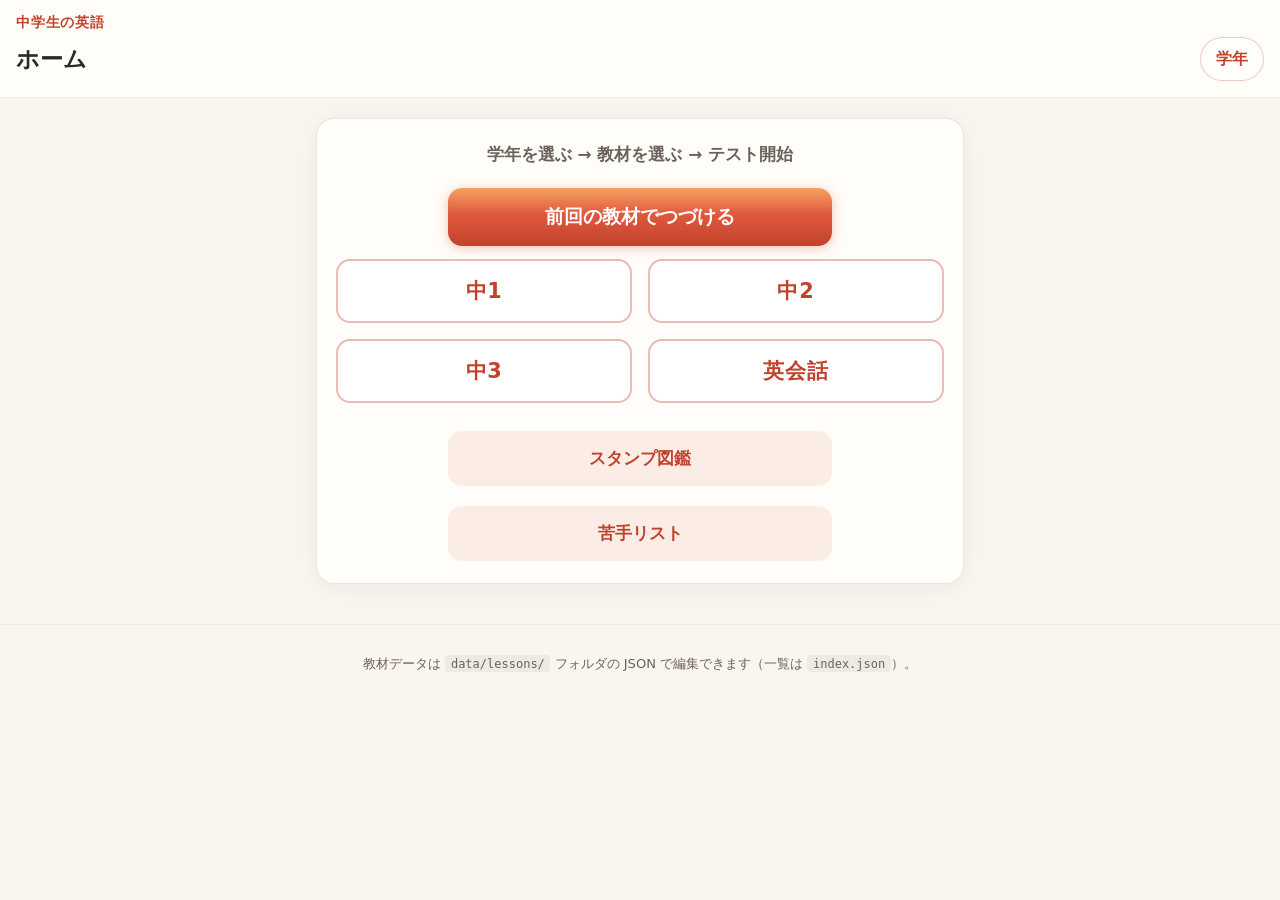
<file: index.html>
<!DOCTYPE html>
<html lang="ja">
  <head>
    <meta charset="utf-8" />
    <meta
      name="viewport"
      content="width=device-width, initial-scale=1, viewport-fit=cover"
    />
    <meta name="theme-color" content="#c2412c" />
    <meta name="apple-mobile-web-app-capable" content="yes" />
    <meta name="apple-mobile-web-app-title" content="中学生の英語" />
    <meta name="apple-mobile-web-app-status-bar-style" content="default" />
    <meta name="format-detection" content="telephone=no" />
    <title>中学生の英語 — 単語テスト</title>
    <link rel="manifest" href="manifest.json" />
    <link rel="stylesheet" href="css/wordtest.css?v=126" />
    <link rel="apple-touch-icon" href="icons/icon-180.png" />
  </head>
  <body>
    <header class="wt-header">
      <p class="wt-header__label">中学生の英語</p>
      <div class="wt-header__row">
        <h1 class="wt-header__title" id="wt-title">読み込み中です…</h1>
        <button class="wt-header__home" id="wt-home" type="button">
          学年
        </button>
      </div>
    </header>

    <main class="wt-main">
      <div id="wt-root" class="wt-root">
        <p class="wt-loading" id="wt-loading">読み込み中です…</p>
      </div>
    </main>

    <footer class="wt-footer">
      <p>教材データは <code>data/lessons/</code> フォルダの JSON で編集できます（一覧は <code>index.json</code>）。</p>
    </footer>

    <script src="js/wordtest.js?v=126" defer></script>
  </body>
</html>
</file>
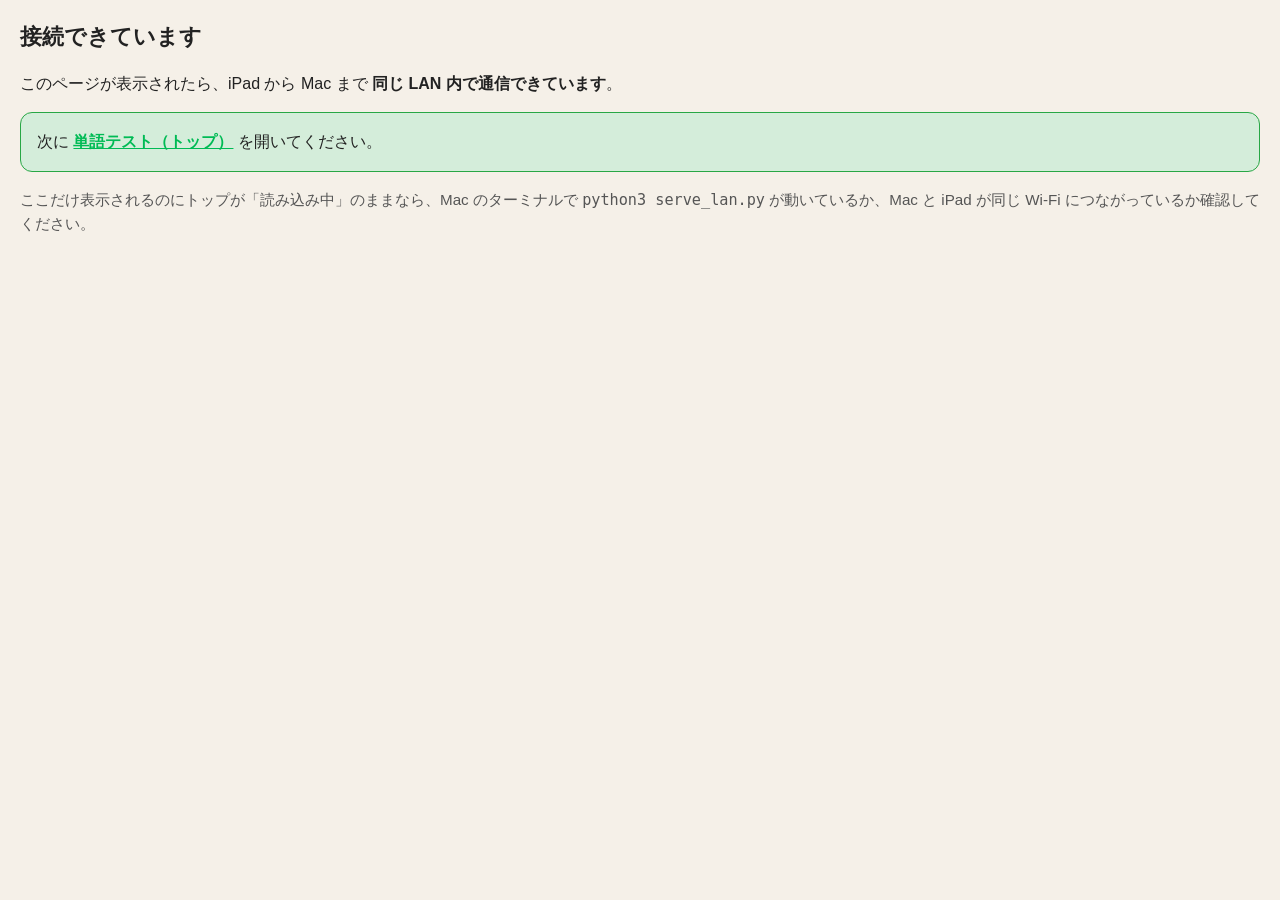
<file: ipad-check.html>
<!DOCTYPE html>
<html lang="ja">
  <head>
    <meta charset="utf-8" />
    <meta name="viewport" content="width=device-width, initial-scale=1" />
    <title>LAN 接続チェック</title>
    <style>
      body {
        font-family: -apple-system, BlinkMacSystemFont, "Hiragino Sans", sans-serif;
        margin: 1.25rem;
        line-height: 1.6;
        color: #222;
        background: #f5f0e8;
      }
      h1 {
        font-size: 1.35rem;
        margin: 0 0 0.75rem;
      }
      .ok {
        background: #d4edda;
        border: 1px solid #28a745;
        padding: 1rem;
        border-radius: 12px;
        margin: 1rem 0;
      }
      a {
        color: #0b5;
        font-weight: 700;
      }
    </style>
  </head>
  <body>
    <h1>接続できています</h1>
    <p>
      このページが表示されたら、iPad から Mac まで <strong>同じ LAN 内で通信できています</strong>。
    </p>
    <div class="ok">
      次に
      <a href="index.html">単語テスト（トップ）</a>
      を開いてください。
    </div>
    <p style="font-size: 0.95rem; color: #555">
      ここだけ表示されるのにトップが「読み込み中」のままなら、Mac のターミナルで
      <code>python3 serve_lan.py</code> が動いているか、Mac と iPad が同じ Wi‑Fi
      につながっているか確認してください。
    </p>
  </body>
</html>
</file>
<file: css/wordtest.css>
/* 単語テスト PWA — 最小・専用スタイル */

:root {
  --bg: #faf5ef;
  --card: #fffdf9;
  --ink: #2d2926;
  --muted: #6b635a;
  --accent: #e0593e;
  --accent-dark: #c2412c;
  --radius: 18px;
  --font: "Hiragino Sans", "Hiragino Kaku Gothic ProN", "Noto Sans JP",
    ui-sans-serif, system-ui, sans-serif;
  --font-en: ui-sans-serif, system-ui, -apple-system, sans-serif;
  --safe-t: max(0.75rem, env(safe-area-inset-top));
  --safe-b: max(1rem, env(safe-area-inset-bottom));
  --safe-x: max(1rem, env(safe-area-inset-left), env(safe-area-inset-right));
}

*,
*::before,
*::after {
  box-sizing: border-box;
}

html {
  -webkit-text-size-adjust: 100%;
}

body {
  margin: 0;
  min-height: 100dvh;
  font-family: var(--font);
  font-size: 1.0625rem;
  line-height: 1.55;
  color: var(--ink);
  background: var(--bg);
}

.wt-header {
  padding: var(--safe-t) var(--safe-x) 1rem;
  border-bottom: 1px solid rgba(45, 41, 38, 0.08);
  background: rgba(255, 253, 249, 0.92);
  backdrop-filter: blur(10px);
}

.wt-header__label {
  margin: 0 0 0.25rem;
  font-size: 0.85rem;
  font-weight: 700;
  color: var(--accent-dark);
  letter-spacing: 0.06em;
}

.wt-header__title {
  margin: 0;
  font-size: clamp(1.15rem, 2vw + 1rem, 1.45rem);
  font-weight: 800;
  line-height: 1.35;
}

.wt-header__row {
  display: flex;
  align-items: center;
  gap: 0.75rem;
}

.wt-header__row .wt-header__title {
  flex: 1;
  min-width: 0;
}

.wt-header__home {
  flex: 0 0 auto;
  appearance: none;
  border: 1px solid rgba(194, 65, 44, 0.28);
  background: rgba(255, 255, 255, 0.85);
  color: var(--accent-dark);
  border-radius: 999px;
  padding: 0.42rem 0.7rem;
  font-weight: 800;
  font-size: 0.92rem;
  line-height: 1;
}

.wt-header__home:active {
  transform: scale(0.98);
}

.wt-main {
  padding: 1rem var(--safe-x) calc(1.5rem + var(--safe-b));
  max-width: 560px;
  margin: 0 auto;
}

.wt-root {
  min-height: 8rem;
}

.wt-loading {
  margin: 2rem 0;
  text-align: center;
  font-weight: 700;
  color: var(--muted);
}

.wt-card {
  background: var(--card);
  border-radius: var(--radius);
  padding: 1.35rem 1.2rem;
  border: 1px solid rgba(45, 41, 38, 0.1);
  box-shadow: 0 4px 24px rgba(45, 41, 38, 0.06);
}

.wt-welcome__illu {
  margin: 0 auto 1rem;
  max-width: 100%;
  border-radius: 16px;
  overflow: hidden;
  border: 1px solid rgba(224, 89, 62, 0.15);
  box-shadow: 0 6px 20px rgba(45, 41, 38, 0.07);
}

.wt-welcome__illu-img {
  display: block;
  width: 100%;
  height: auto;
  vertical-align: top;
  object-fit: contain;
  object-position: center center;
}

.wt-lead {
  margin: 0 0 1.25rem;
  font-size: 1.05rem;
  font-weight: 700;
  line-height: 1.6;
  color: var(--muted);
  text-align: center;
  white-space: pre-line;
}

.wt-btn {
  display: block;
  width: 100%;
  max-width: 20rem;
  margin: 0 auto;
  padding: 1rem 1.25rem;
  font-family: inherit;
  font-size: 1.2rem;
  font-weight: 800;
  border: none;
  border-radius: 14px;
  cursor: pointer;
  -webkit-tap-highlight-color: transparent;
}

.wt-btn--primary {
  color: #fff;
  background: linear-gradient(180deg, #f4a261 0%, var(--accent) 45%, var(--accent-dark) 100%);
  box-shadow: 0 2px 12px rgba(224, 89, 62, 0.35);
}

.wt-btn--primary:active {
  transform: scale(0.98);
}

.wt-btn--primary:disabled {
  opacity: 0.55;
  cursor: not-allowed;
  transform: none;
}

.wt-track-grid {
  display: grid;
  grid-template-columns: 1fr 1fr;
  gap: 0.75rem;
  margin: 0.85rem 0 1rem;
}

@media (max-width: 380px) {
  .wt-track-grid {
    grid-template-columns: 1fr;
  }
}

.wt-btn--track {
  font-size: 1.2rem;
  font-weight: 800;
  padding: 1rem 0.85rem;
  min-height: 3.1rem;
  border-radius: 14px;
  border: 2px solid rgba(194, 65, 44, 0.35);
  background: rgba(255, 255, 255, 0.95);
  color: var(--accent-dark);
  letter-spacing: 0.04em;
}

.wt-btn--track:active {
  transform: scale(0.98);
}

.wt-lesson-picker__back {
  margin-bottom: 0.75rem;
  align-self: flex-start;
}

.wt-btn--ghost {
  margin-top: 0.75rem;
  color: var(--accent-dark);
  background: rgba(224, 89, 62, 0.1);
  font-size: 1.05rem;
}

.wt-timer {
  display: flex;
  flex-wrap: wrap;
  align-items: baseline;
  justify-content: center;
  gap: 0.35rem;
  margin: 0 0 1.1rem;
  padding: 0.75rem 1rem;
  border-radius: 14px;
  background: rgba(255, 255, 255, 0.9);
  border: 2px dashed rgba(224, 89, 62, 0.35);
}

.wt-timer--off {
  border-style: solid;
  border-color: rgba(107, 99, 90, 0.2);
  opacity: 0.95;
}

.wt-timer--waiting .wt-timer__num {
  font-size: clamp(1.6rem, 6vw, 2.2rem);
  letter-spacing: 0.05em;
  color: var(--muted);
}

.wt-actions {
  display: flex;
  flex-direction: column;
  gap: 0.65rem;
  margin-top: 1rem;
}

.wt-skip-note {
  margin: 0.35rem 0 0;
  text-align: center;
  font-size: 0.88rem;
  font-weight: 700;
  color: var(--muted);
  line-height: 1.45;
}

.wt-timer__label {
  font-weight: 800;
  color: var(--muted);
  font-size: 0.95rem;
}

.wt-timer__num {
  font-family: var(--font-en);
  font-size: clamp(2.4rem, 10vw, 3.2rem);
  font-weight: 800;
  line-height: 1;
  color: var(--accent-dark);
}

.wt-timer__unit {
  font-weight: 800;
  color: var(--accent-dark);
}

.wt-hint {
  text-align: center;
  font-size: 0.95rem;
  font-weight: 700;
  color: var(--muted);
  margin: 0 0 1rem;
}

.wt-word {
  position: relative;
  padding: 1rem 1.05rem;
  padding-top: 1.85rem;
  margin-bottom: 0.65rem;
  border-radius: 14px;
  background: #fff;
  border: 1px solid rgba(45, 41, 38, 0.1);
}

.wt-word__ord {
  position: absolute;
  top: 0.45rem;
  left: 0.55rem;
  min-width: 1.5rem;
  height: 1.5rem;
  display: inline-flex;
  align-items: center;
  justify-content: center;
  font-size: 0.75rem;
  font-weight: 800;
  color: #fff;
  background: var(--accent-dark);
  border-radius: 8px;
  line-height: 1;
}

.wt-word__ja {
  margin: 0 0 0.35rem;
  font-size: 1.2rem;
  font-weight: 800;
  text-align: center;
}

.wt-word__en {
  margin: 0 0 0.75rem;
  font-family: var(--font-en);
  font-size: 1.1rem;
  font-weight: 700;
  text-align: center;
  color: var(--muted);
}

.wt-word__speak {
  width: 100%;
  padding: 0.65rem;
  font-family: inherit;
  font-size: 1rem;
  font-weight: 800;
  border: none;
  border-radius: 12px;
  color: #fff;
  background: linear-gradient(180deg, #f4a261 0%, var(--accent) 50%, var(--accent-dark) 100%);
  cursor: pointer;
}

.wt-row {
  margin-top: 1rem;
}

.wt-done {
  text-align: center;
}

.wt-done__title {
  margin: 0 0 0.5rem;
  font-size: 1.45rem;
  font-weight: 800;
  color: var(--accent-dark);
}

.wt-done__text {
  margin: 0 0 1.2rem;
  font-weight: 700;
  color: var(--muted);
}

.wt-done__unlock {
  margin: 0 0 1rem;
  padding: 0.85rem 1rem;
  font-size: 1.02rem;
  font-weight: 800;
  line-height: 1.55;
  text-align: center;
  color: var(--accent-dark);
  background: rgba(224, 89, 62, 0.1);
  border-radius: 12px;
}

.wt-done__streak {
  margin: 0 0 1rem;
  font-size: 0.95rem;
  font-weight: 700;
  text-align: center;
  color: var(--muted);
}

.wt-score-card {
  margin: 0 0 1.25rem;
  padding: 1rem 1.1rem 1.05rem;
  border-radius: 16px;
  text-align: center;
  background: linear-gradient(
    165deg,
    rgba(255, 255, 255, 0.95) 0%,
    rgba(255, 248, 240, 0.98) 100%
  );
  border: 2px solid rgba(224, 89, 62, 0.28);
  box-shadow: 0 8px 24px rgba(45, 41, 38, 0.08);
}

.wt-score-card__label {
  margin: 0 0 0.35rem;
  font-size: 0.82rem;
  font-weight: 800;
  letter-spacing: 0.08em;
  color: var(--muted);
}

.wt-score-card__value {
  margin: 0 0 0.5rem;
  font-size: clamp(2rem, 8vw, 2.75rem);
  font-weight: 900;
  line-height: 1.1;
  font-variant-numeric: tabular-nums;
  color: var(--accent-dark);
  text-shadow: 0 1px 0 rgba(255, 255, 255, 0.8);
}

.wt-score-card__combo {
  margin: 0 0 0.35rem;
  font-size: 0.95rem;
  font-weight: 700;
  color: var(--accent);
}

.wt-score-card__session {
  margin: 0 0 0.35rem;
  font-size: 0.92rem;
  font-weight: 700;
  color: var(--muted);
}

.wt-score-card__time {
  margin: 0 0 0.35rem;
  font-size: 0.92rem;
  font-weight: 700;
  color: var(--muted);
  font-variant-numeric: tabular-nums;
}

.wt-score-card__best {
  margin: 0;
  font-size: 0.95rem;
  font-weight: 800;
  color: #15803d;
}

.wt-score-card--new {
  border-color: rgba(21, 128, 61, 0.42);
  background: linear-gradient(
    165deg,
    rgba(236, 253, 245, 0.98) 0%,
    rgba(255, 255, 255, 0.98) 100%
  );
}

.wt-quiz__score-hud {
  margin: 0 0 0.65rem;
  text-align: center;
  font-size: 0.9rem;
  font-weight: 800;
  font-variant-numeric: tabular-nums;
  color: var(--accent-dark);
}

.wt-welcome__best {
  margin: 0.85rem 0 0;
  text-align: center;
  font-size: 0.92rem;
  font-weight: 800;
  color: var(--accent-dark);
}

.wt-player__current {
  margin: 0.85rem 0 0.35rem;
  text-align: center;
  font-size: 0.95rem;
  font-weight: 800;
  color: var(--muted);
}

.wt-player__btn {
  margin: 0.5rem auto 0;
  max-width: 18rem;
  font-size: 0.95rem;
}

.wt-player__lock-note {
  margin: 0.5rem 0 0;
  text-align: center;
  font-size: 0.88rem;
  font-weight: 700;
  color: var(--muted);
}

.wt-player__list {
  display: flex;
  flex-direction: column;
  gap: 0.55rem;
  margin: 0.85rem 0 1rem;
}

.wt-player__item--current {
  border-color: rgba(21, 128, 61, 0.35);
  background: rgba(236, 253, 245, 0.9);
  color: #15803d;
  font-weight: 800;
}

.wt-welcome__jump-audio {
  margin-top: 0.75rem;
  font-size: 1rem;
}

.wt-welcome__grammar {
  margin-top: 0.5rem;
  font-size: 1rem;
}

.wt-sprint__grammar {
  font-size: 0.95rem;
}

.wt-welcome__audio-note {
  margin: 0.85rem 0 0;
  font-size: 0.92rem;
  font-weight: 700;
  text-align: center;
  color: var(--accent-dark);
}

.wt-done__jump-audio {
  margin-top: 0.5rem;
  font-size: 1rem;
}

.wt-btn--done-hint {
  font-weight: 700;
  color: var(--muted);
  cursor: default;
}

.wt-text-quiz {
  margin: 0 0 1rem;
  text-align: center;
}

.wt-text-quiz__replay {
  margin: 0.65rem auto 0;
  max-width: 18rem;
  font-size: 1rem;
}

.wt-audio-quiz {
  margin: 0 0 1rem;
  text-align: center;
}

.wt-audio-quiz__lead {
  margin: 0 0 0.75rem;
  font-size: 1rem;
  font-weight: 700;
  line-height: 1.55;
  color: var(--muted);
}

.wt-audio-quiz__replay {
  margin: 0 auto;
  max-width: 18rem;
  font-size: 1rem;
}

.wt-audio-quiz__choices-hint {
  margin: 0 0 0.5rem;
  font-size: 0.88rem;
  font-weight: 700;
  text-align: center;
  color: var(--accent-dark);
}

.wt-audio-quiz__nosynth {
  margin: 0 0 0.5rem;
  font-size: 0.88rem;
  font-weight: 700;
  text-align: center;
  color: var(--muted);
}

.wt-audio-quiz__fallback-en {
  margin: 0 0 0.25rem;
  text-align: center;
}

.wt-audio-quiz__correct-reveal {
  margin: 0.75rem 0 1rem;
  padding: 0.85rem 1rem;
  text-align: center;
  border-radius: 12px;
  background: rgba(34, 197, 94, 0.12);
  border: 1px solid rgba(34, 197, 94, 0.35);
}

.wt-audio-quiz__correct-label {
  margin: 0 0 0.35rem;
  font-size: 0.82rem;
  font-weight: 700;
  color: var(--muted);
  letter-spacing: 0.06em;
}

.wt-audio-quiz__correct-en {
  margin: 0;
  font-size: 1.2rem;
  font-weight: 800;
  line-height: 1.4;
  color: var(--accent-dark);
}

.wt-choice--audio-meaning {
  min-height: 3rem;
  padding-top: 0.95rem;
  padding-bottom: 0.95rem;
}

.wt-footer {
  padding: 1rem var(--safe-x) var(--safe-b);
  text-align: center;
  font-size: 0.82rem;
  color: var(--muted);
  border-top: 1px solid rgba(45, 41, 38, 0.06);
}

.wt-footer code {
  font-size: 0.75rem;
  padding: 0.1rem 0.35rem;
  background: rgba(0, 0, 0, 0.05);
  border-radius: 4px;
}

.wt-err {
  color: #b91c1c;
  font-weight: 700;
  line-height: 1.55;
  margin: 0;
}

.wt-quiz__title {
  margin: 0 0 1rem;
  font-size: 1.05rem;
  font-weight: 800;
  text-align: center;
  color: var(--accent-dark);
  letter-spacing: 0.04em;
}

.wt-quiz__prompt {
  margin: 0 0 1rem;
  font-size: 1.15rem;
  font-weight: 800;
  text-align: center;
  line-height: 1.45;
}

.wt-quiz__prompt--en {
  font-family: var(--font-en);
  font-size: 1.2rem;
  font-weight: 700;
  color: var(--muted);
}

.wt-quiz__big-en {
  margin: 0 0 0.65rem;
  font-family: var(--font-en);
  font-size: 2.1rem;
  font-weight: 900;
  line-height: 1.15;
  letter-spacing: 0.02em;
  text-align: center;
  color: var(--accent-dark);
}

.wt-quiz__big-en--audio {
  margin: 0.55rem 0 0.35rem;
  color: var(--muted);
  font-size: 1.9rem;
}

.wt-quiz__big-ja {
  margin: 0 0 0.65rem;
  font-family: var(--font);
  font-size: 1.45rem;
  font-weight: 800;
  line-height: 1.45;
  text-align: center;
  color: var(--ink);
}

.wt-choice--en-pick {
  font-family: var(--font-en);
  font-size: 1.05rem;
  font-weight: 700;
  line-height: 1.35;
  text-align: center;
}

.wt-choice--ja-meaning {
  font-family: var(--font);
  font-size: 1.02rem;
  font-weight: 700;
  line-height: 1.4;
  text-align: center;
}

.wt-rank {
  margin: 0.9rem 0 0;
  padding: 0.85rem 1rem;
  border-radius: 14px;
  border: 1px solid rgba(45, 41, 38, 0.08);
  background: rgba(255, 255, 255, 0.65);
}

.wt-rank__title {
  margin: 0 0 0.6rem;
  font-size: 0.9rem;
  font-weight: 900;
  color: var(--accent-dark);
  letter-spacing: 0.04em;
  text-align: center;
}

.wt-rank__list {
  display: flex;
  flex-direction: column;
  gap: 0.35rem;
}

.wt-rank__row {
  display: grid;
  grid-template-columns: 2.1rem 1fr auto;
  align-items: center;
  gap: 0.55rem;
  padding: 0.45rem 0.55rem;
  border-radius: 10px;
  background: rgba(0, 0, 0, 0.035);
}

.wt-rank__row--me {
  background: rgba(34, 197, 94, 0.12);
  border: 1px solid rgba(34, 197, 94, 0.28);
}

.wt-rank__no {
  font-weight: 900;
  text-align: center;
  color: var(--muted);
}

.wt-rank__name {
  font-weight: 800;
}

.wt-rank__score {
  font-weight: 900;
  color: var(--accent-dark);
}

.wt-rank__sep {
  text-align: center;
  color: var(--muted);
  font-weight: 900;
  letter-spacing: 0.2em;
}

.wt-quiz__progress {
  margin: 0 0 0.75rem;
  text-align: center;
  font-size: 0.9rem;
  font-weight: 700;
  color: var(--muted);
}

.wt-choices {
  display: flex;
  flex-direction: column;
  gap: 0.55rem;
}

.wt-choice {
  width: 100%;
  padding: 0.85rem 1rem;
  font-family: var(--font-en);
  font-size: 1.05rem;
  font-weight: 700;
  text-align: center;
  border: 2px solid rgba(45, 41, 38, 0.12);
  border-radius: 12px;
  background: #fff;
  cursor: pointer;
  -webkit-tap-highlight-color: transparent;
}

.wt-choice:active {
  transform: scale(0.99);
}

.wt-choice--correct {
  border-color: #0f766e;
  background: #ecfdf8;
  color: #0f766e;
}

.wt-choice--wrong {
  border-color: #b91c1c;
  background: #fef2f2;
  color: #b91c1c;
}

.wt-quiz__note--soft {
  color: var(--muted);
  font-weight: 600;
}

.wt-quiz__note {
  margin: 0.75rem 0 0;
  text-align: center;
  font-size: 0.92rem;
  font-weight: 700;
  color: var(--muted);
}

.wt-quiz__grammar-jump {
  margin-top: 0.85rem;
  font-size: 0.95rem;
}

.wt-quiz__listen-streak {
  margin: 0 0 0.65rem;
  text-align: center;
  font-size: 0.9rem;
  font-weight: 800;
  color: var(--accent-dark);
  line-height: 1.45;
}

.wt-quiz__listen-streak--done {
  font-weight: 700;
  color: var(--muted);
}

.wt-listening-clear {
  text-align: center;
}

.wt-grammar__lead {
  margin: 0 0 0.85rem;
  font-size: 1.02rem;
  font-weight: 700;
  line-height: 1.55;
  color: var(--muted);
  text-align: center;
}

.wt-grammar__prompt {
  margin: 0 0 0.5rem;
  font-size: 0.95rem;
  font-weight: 800;
  color: var(--accent-dark);
  text-align: center;
}

.wt-grammar__meaning {
  margin: 0 0 0.85rem;
  padding: 0.75rem 0.85rem;
  border-radius: 12px;
  background: rgba(255, 255, 255, 0.95);
  border: 1px solid rgba(45, 41, 38, 0.1);
}

.wt-grammar__meaning-label {
  margin: 0 0 0.35rem;
  font-size: 0.78rem;
  font-weight: 800;
  letter-spacing: 0.04em;
  color: var(--muted);
  text-align: center;
}

.wt-grammar__meaning-body {
  margin: 0;
  font-size: 1.08rem;
  font-weight: 800;
  line-height: 1.55;
  text-align: center;
  color: var(--ink);
}

.wt-grammar__meaning--hero {
  margin: 0 0 1.05rem;
  padding: 1.05rem 1rem 1.15rem;
  border-radius: 16px;
  background: linear-gradient(
    165deg,
    rgba(255, 253, 249, 1) 0%,
    rgba(255, 244, 232, 0.55) 100%
  );
  border: 1px solid rgba(224, 89, 62, 0.24);
  box-shadow: 0 8px 26px rgba(45, 41, 38, 0.07);
}

.wt-grammar__meaning-label--subtle {
  margin: 0 0 0.5rem;
  font-size: 0.7rem;
  font-weight: 700;
  letter-spacing: 0.08em;
  color: rgba(107, 99, 90, 0.72);
}

.wt-grammar__meaning-body--hero {
  margin: 0;
  font-size: clamp(1.32rem, 5.2vw, 1.72rem);
  font-weight: 800;
  line-height: 1.52;
  letter-spacing: 0.015em;
  text-align: center;
  color: var(--ink);
}

.wt-grammar__progress {
  margin: 0 0 1rem;
  text-align: center;
  font-size: 0.88rem;
  font-weight: 700;
  color: var(--muted);
}

.wt-grammar--test {
  padding-top: 1.15rem;
}

.wt-grammar__test-head {
  margin: 0 0 0.85rem;
  padding-bottom: 0.85rem;
  text-align: center;
  border-bottom: 2px solid rgba(45, 41, 38, 0.1);
}

.wt-grammar__test-label {
  margin: 0;
  font-size: 0.72rem;
  font-weight: 800;
  letter-spacing: 0.14em;
  color: var(--muted);
}

.wt-grammar__test-no {
  margin: 0.4rem 0 0;
  font-size: 1.2rem;
  font-weight: 800;
  color: var(--ink);
  letter-spacing: 0.04em;
}

.wt-grammar__test-stem {
  margin: 0 0 1rem;
  font-size: 0.98rem;
  font-weight: 700;
  line-height: 1.55;
  text-align: center;
  color: var(--ink);
  line-break: strict;
  word-break: keep-all;
  white-space: pre-line;
}

.wt-grammar__meaning--test .wt-grammar__meaning-body--hero {
  font-size: clamp(1.18rem, 4.6vw, 1.52rem);
}

.wt-grammar__prompt--test {
  margin: 0 0 0.75rem;
  font-size: 0.82rem;
  font-weight: 700;
  color: var(--muted);
  line-height: 1.45;
}

.wt-grammar__listen--test {
  background: rgba(45, 41, 38, 0.04);
  border-color: rgba(45, 41, 38, 0.12);
}

.wt-grammar__listen--test .wt-grammar__listen-lead {
  font-size: 0.82rem;
  font-weight: 700;
}

.wt-scramble__label--test {
  font-size: 0.78rem;
  font-weight: 800;
  letter-spacing: 0.06em;
  color: var(--ink);
}

.wt-grammar-test-done {
  text-align: center;
}

.wt-grammar__coach {
  margin: 0 0 0.9rem;
  padding: 0.65rem 0.75rem;
  font-size: 0.86rem;
  font-weight: 700;
  line-height: 1.55;
  text-align: center;
  color: var(--muted);
  border-radius: 12px;
  background: rgba(224, 89, 62, 0.07);
  border: 1px solid rgba(224, 89, 62, 0.16);
}

.wt-grammar-meaning-pause__label {
  margin: 0 0 0.5rem;
  font-size: 0.72rem;
  font-weight: 800;
  letter-spacing: 0.12em;
  color: var(--muted);
  text-align: center;
}

.wt-grammar-meaning-pause__lead {
  margin: 0 0 1rem;
  font-size: 0.95rem;
  font-weight: 700;
  line-height: 1.55;
  text-align: center;
  color: var(--ink);
}

.wt-grammar-meaning-pause__en {
  margin: 0 0 0.85rem;
  padding: 0.75rem 0.85rem;
  font-family: var(--font-en);
  font-size: 1.05rem;
  font-weight: 700;
  line-height: 1.5;
  text-align: center;
  color: var(--ink);
  border-radius: 14px;
  background: rgba(255, 255, 255, 0.95);
  border: 1px solid rgba(45, 41, 38, 0.1);
}

.wt-grammar-meaning-pause__ja-label {
  margin: 0 0 0.35rem;
  font-size: 0.7rem;
  font-weight: 800;
  letter-spacing: 0.08em;
  color: rgba(107, 99, 90, 0.75);
  text-align: center;
}

.wt-grammar-meaning-pause__ja {
  margin: 0 0 0.85rem;
  font-size: clamp(1.15rem, 4.2vw, 1.42rem);
  font-weight: 800;
  line-height: 1.5;
  text-align: center;
  color: var(--ink);
}

.wt-grammar-meaning-pause__prog {
  margin: 0 0 0.25rem;
  text-align: center;
  font-size: 0.82rem;
  font-weight: 700;
  color: var(--muted);
}

.wt-cloze__label {
  margin: 0 0 0.5rem;
  font-size: 0.82rem;
  font-weight: 800;
  color: var(--muted);
  text-align: center;
  line-height: 1.45;
}

.wt-cloze__sentence {
  display: flex;
  flex-wrap: wrap;
  align-items: baseline;
  gap: 0.35rem 0.5rem;
  margin: 0 0 1rem;
  padding: 0.75rem 0.65rem;
  border-radius: 14px;
  border: 1px solid rgba(45, 41, 38, 0.1);
  background: rgba(255, 255, 255, 0.9);
}

.wt-cloze__text {
  font-family: var(--font-en);
  font-size: 1.02rem;
  font-weight: 700;
  line-height: 1.5;
  color: var(--ink);
  white-space: pre-wrap;
}

.wt-cloze__slot {
  display: inline-flex;
  flex-wrap: wrap;
  gap: 0.35rem;
  align-items: center;
  padding: 0.25rem 0;
}

.wt-cloze__opt {
  padding: 0.4rem 0.65rem;
  font-family: var(--font-en);
  font-size: 0.95rem;
  font-weight: 700;
  border-radius: 10px;
  border: 2px solid rgba(224, 89, 62, 0.28);
  background: #fffef8;
  color: var(--ink);
  cursor: pointer;
  -webkit-tap-highlight-color: transparent;
}

.wt-cloze__opt--on {
  border-color: #0f766e;
  background: #ecfdf8;
  box-shadow: 0 0 0 1px rgba(15, 118, 110, 0.2);
}

.wt-cloze__placeholder {
  display: inline-block;
  margin: 0 0.15rem;
  padding: 0.15rem 0.45rem;
  font-family: var(--font-en);
  font-size: 0.95rem;
  font-weight: 800;
  color: var(--muted);
  border-radius: 8px;
  background: rgba(45, 41, 38, 0.06);
  vertical-align: baseline;
}

.wt-cloze__reveal-wrap {
  margin: 0 0 0.85rem;
  text-align: center;
}

.wt-cloze__reveal {
  width: 100%;
  max-width: 20rem;
  margin: 0 auto;
}

.wt-follow__lead {
  margin: 0 0 0.85rem;
  font-size: 1rem;
  font-weight: 700;
  line-height: 1.55;
  color: var(--muted);
  text-align: center;
}

.wt-follow__words {
  display: flex;
  flex-wrap: wrap;
  gap: 0.4rem;
  justify-content: center;
  align-items: center;
  margin: 0 0 1rem;
  padding: 0.75rem 0.5rem;
  border-radius: 14px;
  border: 1px solid rgba(45, 41, 38, 0.1);
  background: rgba(255, 255, 255, 0.92);
}

.wt-follow__w {
  padding: 0.45rem 0.55rem;
  font-family: var(--font-en);
  font-size: 0.95rem;
  font-weight: 700;
  line-height: 1.35;
  border-radius: 10px;
  border: 2px solid rgba(45, 41, 38, 0.12);
  background: #fff;
  color: var(--ink);
  cursor: pointer;
  -webkit-tap-highlight-color: transparent;
}

.wt-follow__w--on {
  border-color: #e0593e;
  background: rgba(224, 89, 62, 0.12);
  box-shadow: 0 0 0 2px rgba(224, 89, 62, 0.2);
}

.wt-follow__w--done {
  border-color: #0f766e;
  background: #ecfdf8;
  opacity: 0.92;
}

.wt-follow__w--shake {
  animation: wt-follow-shake 0.28s ease;
}

@keyframes wt-follow-shake {
  0%,
  100% {
    transform: translateX(0);
  }
  33% {
    transform: translateX(-4px);
  }
  66% {
    transform: translateX(4px);
  }
}

.wt-follow__actions {
  flex-direction: column;
  align-items: stretch;
}

.wt-scramble__label {
  margin: 0 0 0.4rem;
  font-size: 0.82rem;
  font-weight: 800;
  color: var(--muted);
}

.wt-scramble__hint {
  margin: 0 0 0.5rem;
  font-size: 0.82rem;
  font-weight: 700;
  color: var(--muted);
  line-height: 1.45;
}

.wt-scramble__built {
  display: flex;
  flex-wrap: wrap;
  align-items: stretch;
  gap: 0.45rem;
  min-height: 3.2rem;
  padding: 0.65rem;
  margin: 0 0 0.4rem;
  border-radius: 14px;
  border: 2px dashed rgba(224, 89, 62, 0.35);
  background: rgba(255, 255, 255, 0.85);
}

.wt-built-slot {
  display: inline-flex;
  align-items: stretch;
  gap: 0.12rem;
  vertical-align: middle;
  max-width: 100%;
}

.wt-built-slot .wt-chip--built {
  flex: 1 1 auto;
  min-width: 0;
  text-align: center;
}

.wt-chip--built-pick {
  border-color: var(--accent-dark);
  box-shadow: 0 0 0 3px rgba(224, 89, 62, 0.45);
  background: #fff7f2;
}

.wt-chip__return {
  flex: 0 0 auto;
  align-self: stretch;
  min-width: 2.15rem;
  padding: 0.35rem 0.2rem;
  font-family: inherit;
  font-size: 1rem;
  font-weight: 800;
  line-height: 1;
  color: var(--muted);
  border-radius: 9px;
  border: 2px solid rgba(45, 41, 38, 0.14);
  background: rgba(255, 255, 255, 0.95);
  cursor: pointer;
  -webkit-tap-highlight-color: transparent;
}

.wt-chip__return:active {
  transform: scale(0.96);
}

.wt-scramble__clear-built {
  display: block;
  width: 100%;
  max-width: 22rem;
  margin: 0 auto 0.55rem;
  padding: 0.48rem 0.7rem;
  font-size: 0.9rem;
  font-weight: 700;
}

.wt-scramble__pool {
  display: flex;
  flex-wrap: wrap;
  gap: 0.45rem;
  margin: 0 0 0.5rem;
  padding: 0.35rem;
  border-radius: 12px;
  transition: box-shadow 0.15s ease, background 0.15s ease;
}

.wt-scramble__pool--insert-hint {
  background: rgba(224, 89, 62, 0.06);
  box-shadow: inset 0 0 0 2px rgba(224, 89, 62, 0.28);
}

.wt-chip {
  padding: 0.55rem 0.75rem;
  font-family: var(--font-en);
  font-size: 1rem;
  font-weight: 700;
  border-radius: 10px;
  border: 2px solid rgba(45, 41, 38, 0.12);
  background: #fff;
  cursor: pointer;
  -webkit-tap-highlight-color: transparent;
}

.wt-chip--pool {
  background: #fffef8;
  border-color: rgba(224, 89, 62, 0.25);
}

.wt-chip--built {
  border-color: #0f766e;
  background: #ecfdf8;
}

.wt-grammar__feedback {
  margin: 0.5rem 0 0;
  min-height: 1.2em;
  text-align: center;
  font-size: 0.92rem;
  font-weight: 700;
}

.wt-grammar__feedback--wrong {
  color: #b91c1c;
}

.wt-grammar__listen {
  margin: 0 0 1rem;
  padding: 0.85rem 0.75rem;
  border-radius: 14px;
  background: rgba(224, 89, 62, 0.08);
  border: 1px solid rgba(224, 89, 62, 0.2);
}

.wt-grammar__listen-lead {
  margin: 0 0 0.65rem;
  font-size: 0.95rem;
  font-weight: 700;
  line-height: 1.55;
  text-align: center;
  color: var(--muted);
}

.wt-grammar__play {
  margin: 0.35rem auto 0;
  max-width: 18rem;
  font-size: 1rem;
}

.wt-grammar__nosynth {
  margin: 0 0 0.35rem;
  font-size: 0.88rem;
  font-weight: 700;
  text-align: center;
  color: var(--muted);
  line-height: 1.45;
}

.wt-grammar__fallback-en {
  margin: 0.25rem 0 0;
  font-family: var(--font-en);
  font-size: 1.05rem;
  font-weight: 700;
  text-align: center;
  color: var(--ink);
  line-height: 1.45;
}

/* スタンプ図鑑・苦手リスト */
.wt-actions--collection {
  flex-direction: row;
  flex-wrap: wrap;
  justify-content: center;
  gap: 0.5rem;
  margin-top: 0.85rem;
}

.wt-actions--collection .wt-btn {
  flex: 1 1 auto;
  min-width: 8.5rem;
}

.wt-stamp__row,
.wt-weak__row {
  display: flex;
  align-items: flex-start;
  gap: 0.65rem;
  padding: 0.55rem 0;
  border-bottom: 1px solid rgba(45, 41, 38, 0.07);
}

.wt-stamp__mark {
  flex: 0 0 auto;
  width: 2rem;
  text-align: center;
  font-size: 1.35rem;
  line-height: 1.2;
}

.wt-stamp__mid {
  flex: 1 1 auto;
  min-width: 0;
}

.wt-stamp__en {
  margin: 0;
  font-family: var(--font-en);
  font-size: 1.08rem;
  font-weight: 800;
  line-height: 1.35;
  word-break: break-word;
}

.wt-stamp__ja {
  margin: 0.2rem 0 0;
  font-size: 0.92rem;
  font-weight: 700;
  color: var(--muted);
  line-height: 1.45;
}

.wt-stamp__counts {
  flex: 0 0 auto;
  margin: 0;
  align-self: center;
  font-size: 0.78rem;
  font-weight: 700;
  color: var(--muted);
  white-space: nowrap;
}

.wt-weak__badge {
  flex: 0 0 auto;
  min-width: 2rem;
  padding: 0.2rem 0.45rem;
  border-radius: 999px;
  text-align: center;
  font-size: 0.85rem;
  font-weight: 800;
  background: rgba(224, 89, 62, 0.12);
  color: var(--accent-dark);
  line-height: 1.2;
}

/* iPad / タッチ端末 */
.wt-ipad-hint {
  margin: 0 0 1rem;
  padding: 1rem 1.05rem;
  border-radius: 14px;
  border: 1px solid rgba(194, 65, 44, 0.22);
  background: rgba(255, 240, 235, 0.85);
}

.wt-ipad-hint__title {
  margin: 0 0 0.55rem;
  font-size: 1.05rem;
  font-weight: 800;
  color: var(--accent-dark);
}

.wt-ipad-hint__steps {
  margin: 0 0 0.75rem;
  padding-left: 1.25rem;
  font-size: 0.98rem;
  line-height: 1.55;
}

.wt-ipad-hint__steps li + li {
  margin-top: 0.35rem;
}

.wt-ipad-hint__note {
  margin: 0 0 0.65rem;
  font-size: 0.9rem;
  color: var(--muted);
}

.wt-ipad-hint__dismiss {
  margin-top: 0;
  max-width: 12rem;
}

@media (min-width: 768px) {
  .wt-main {
    max-width: 680px;
    padding-top: 1.25rem;
  }

  .wt-btn {
    max-width: 24rem;
    min-height: 3.25rem;
  }

  .wt-btn--track {
    min-height: 3.5rem;
    font-size: 1.3rem;
  }

  .wt-choice {
    min-height: 3.25rem;
    font-size: 1.12rem;
    padding: 1rem 1.15rem;
  }

  .wt-header__home {
    min-height: 44px;
    padding: 0.55rem 0.95rem;
    font-size: 1rem;
  }

  .wt-track-grid {
    gap: 1rem;
  }
}

@media (pointer: coarse) {
  .wt-footer {
    display: none;
  }
}
</file>
